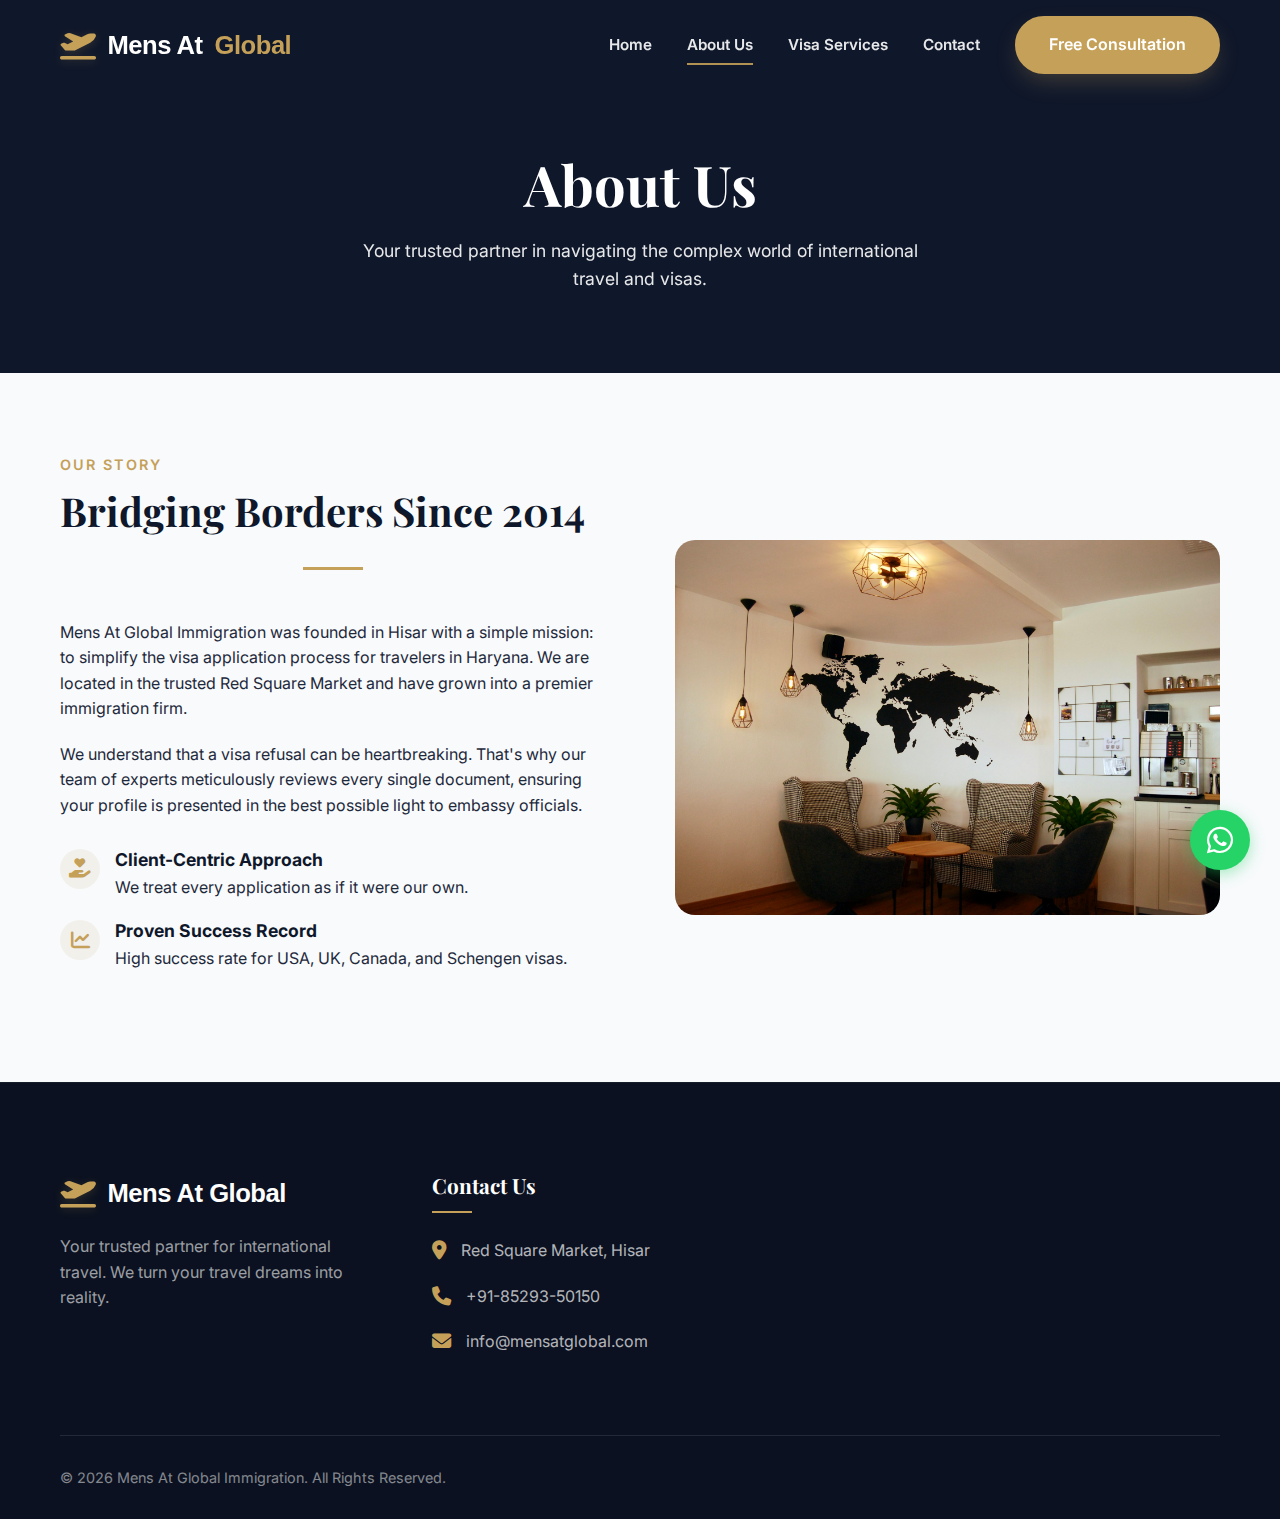
<file: about.html>
<!DOCTYPE html>
<html lang="en">

<head>
    <meta charset="UTF-8">
    <meta name="viewport" content="width=device-width, initial-scale=1.0">
    <title>About Us | Mens At Global Immigration Hisar</title>
    <meta name="description"
        content="Learn about Mens At Global Immigration, Hisar's leading tourist visa consultant. Our mission is to make international travel accessible and hassle-free.">

    <!-- Fonts & CSS -->
    <link
        href="https://fonts.googleapis.com/css2?family=Inter:wght@400;500;600;700&family=Playfair+Display:ital,wght@0,600;0,700;1,400&display=swap"
        rel="stylesheet">
    <link rel="stylesheet" href="https://cdnjs.cloudflare.com/ajax/libs/font-awesome/6.4.0/css/all.min.css">
    <link rel="stylesheet" href="assets/css/style.css">
</head>

<body>

    <!-- Header -->
    <header class="header" id="header">
        <div class="container nav-container">
            <a href="index.html" class="logo">
                <i class="fa-solid fa-plane-departure"></i>
                Mens At <span>Global</span>
            </a>
            <div class="mobile-toggle" id="mobile-toggle">
                <i class="fa-solid fa-bars"></i>
            </div>
            <nav class="nav-menu" id="nav-menu">
                <a href="index.html" class="nav-link">Home</a>
                <a href="about.html" class="nav-link active">About Us</a>
                <a href="services.html" class="nav-link">Visa Services</a>
                <a href="contact.html" class="nav-link">Contact</a>
                <a href="contact.html" class="btn btn-primary">Free Consultation</a>
            </nav>
        </div>
    </header>

    <!-- Page Header -->
    <section class="section-padding"
        style="background: var(--primary-blue); padding-top: 150px; padding-bottom: 80px; text-align: center; color: white;">
        <div class="container">
            <h1 style="font-size: 3.5rem; color: white; margin-bottom: 20px;">About Us</h1>
            <p style="font-size: 1.1rem; opacity: 0.9; max-width: 600px; margin: 0 auto;">Your trusted partner in
                navigating the complex world of international travel and visas.</p>
        </div>
    </section>

    <!-- Main Content -->
    <section class="section-padding">
        <div class="container">
            <div class="about-section">
                <div class="about-content">
                    <div class="section-title" style="text-align: left;">
                        <span>Our Story</span>
                        <h2>Bridging Borders Since 2014</h2>
                    </div>
                    <p style="margin-bottom: 20px;">Mens At Global Immigration was founded in Hisar with a simple
                        mission: to simplify the visa application process for travelers in Haryana. We are located in
                        the trusted Red Square Market and have grown into a premier immigration firm.</p>
                    <p style="margin-bottom: 20px;">We understand that a visa refusal can be heartbreaking. That's why
                        our team of experts meticulously reviews every single document, ensuring your profile is
                        presented in the best possible light to embassy officials.</p>

                    <div class="feature-list">
                        <div class="feature-item">
                            <div class="feature-icon"><i class="fa-solid fa-hand-holding-heart"></i></div>
                            <div class="feature-text">
                                <h4>Client-Centric Approach</h4>
                                <p>We treat every application as if it were our own.</p>
                            </div>
                        </div>
                        <div class="feature-item">
                            <div class="feature-icon"><i class="fa-solid fa-chart-line"></i></div>
                            <div class="feature-text">
                                <h4>Proven Success Record</h4>
                                <p>High success rate for USA, UK, Canada, and Schengen visas.</p>
                            </div>
                        </div>
                    </div>
                </div>
                <div class="about-image">
                    <img src="assets/images/hero-bg.jpg" alt="Our Team">
                </div>
            </div>
        </div>
    </section>

    <!-- Footer -->
    <footer class="footer">
        <div class="container">
            <div class="footer-grid">
                <div class="footer-brand">
                    <a href="index.html" class="logo" style="color: white;">
                        <i class="fa-solid fa-plane-departure" style="color: var(--accent-gold);"></i>
                        Mens At Global
                    </a>
                    <p>Your trusted partner for international travel. We turn your travel dreams into reality.</p>
                </div>

                <div class="footer-col">
                    <h3>Contact Us</h3>
                    <ul class="contact-info">
                        <li>
                            <i class="fa-solid fa-location-dot"></i>
                            <span>Red Square Market, Hisar</span>
                        </li>
                        <li>
                            <i class="fa-solid fa-phone"></i>
                            <span>+91-85293-50150</span>
                        </li>
                        <li>
                            <i class="fa-solid fa-envelope"></i>
                            <span>info@mensatglobal.com</span>
                        </li>
                    </ul>
                </div>
            </div>

            <div class="footer-bottom">
                <p>&copy; 2026 Mens At Global Immigration. All Rights Reserved.</p>
            </div>
        </div>
    </footer>

    <!-- WhatsApp Float -->
    <a href="https://wa.me/918529350150" class="whatsapp-float" target="_blank">
        <i class="fa-brands fa-whatsapp"></i>
    </a>

    <script src="assets/js/main.js"></script>
</body>

</html>
</file>
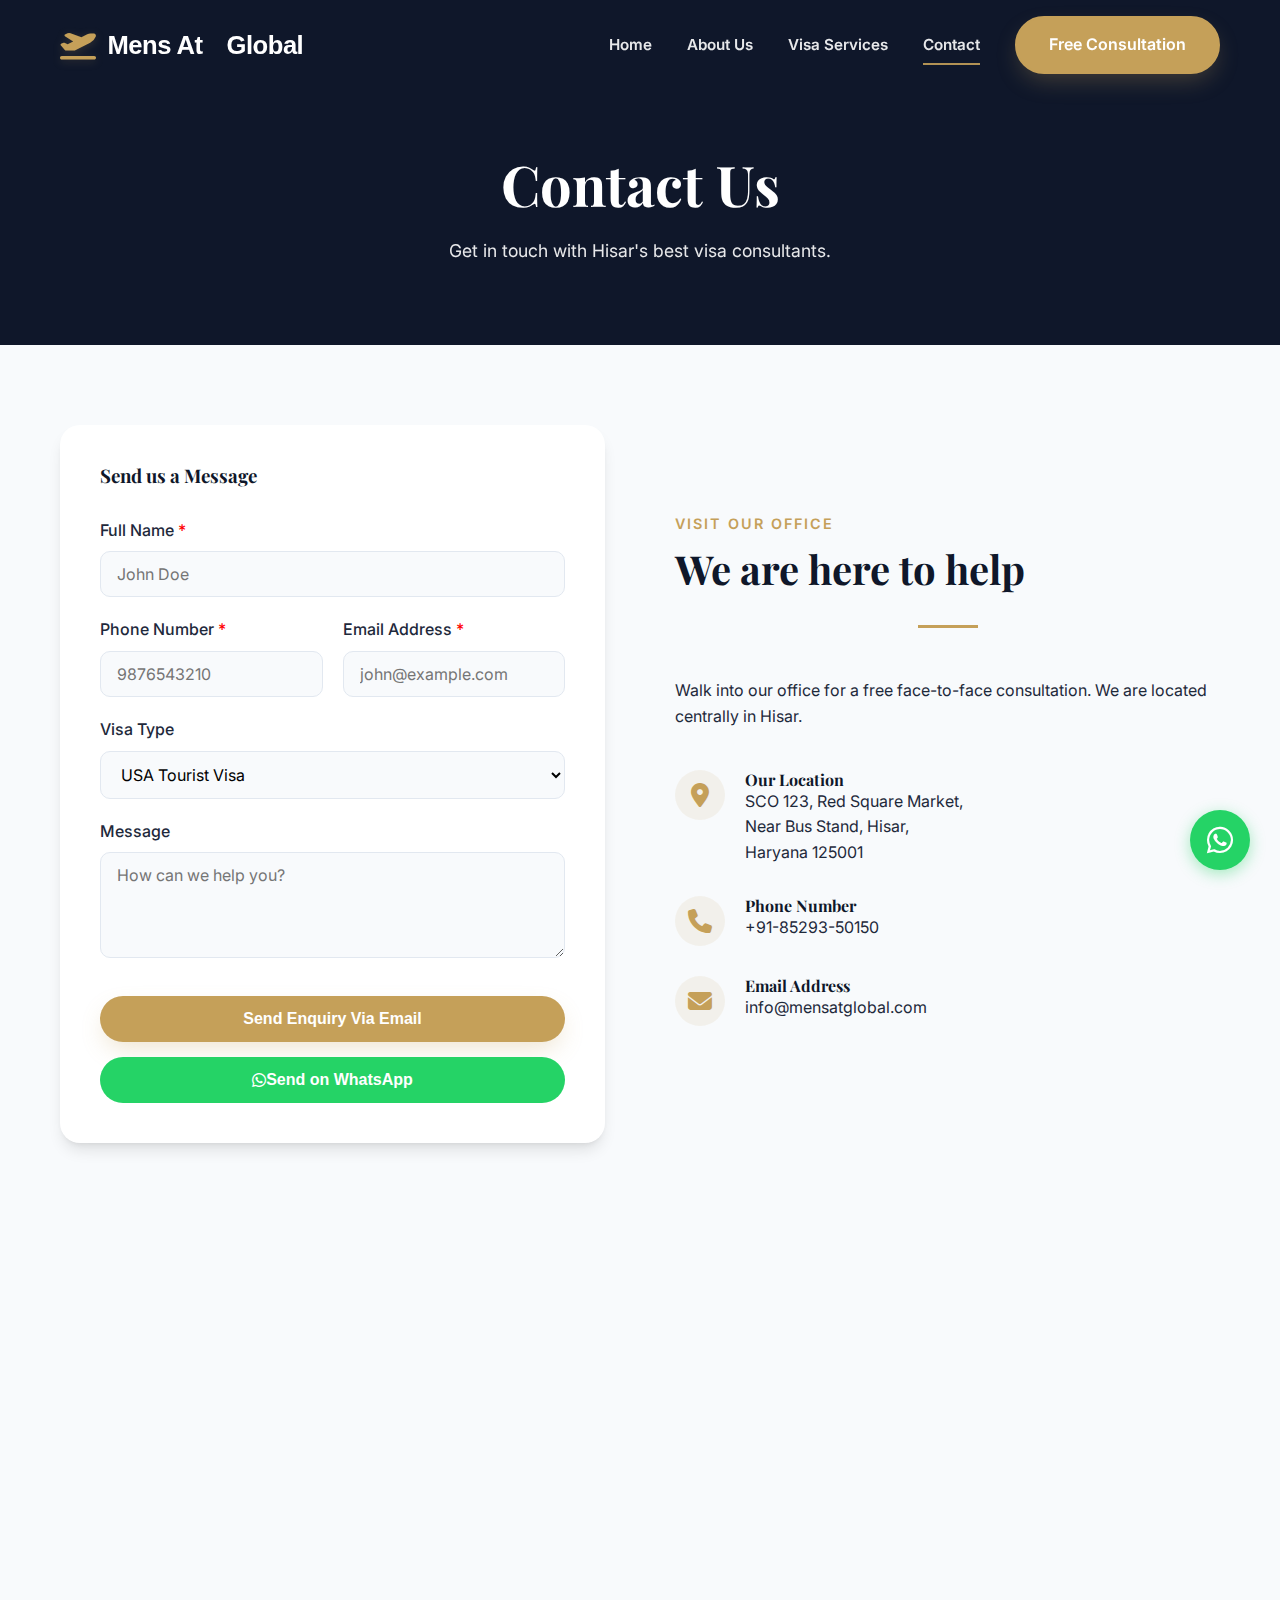
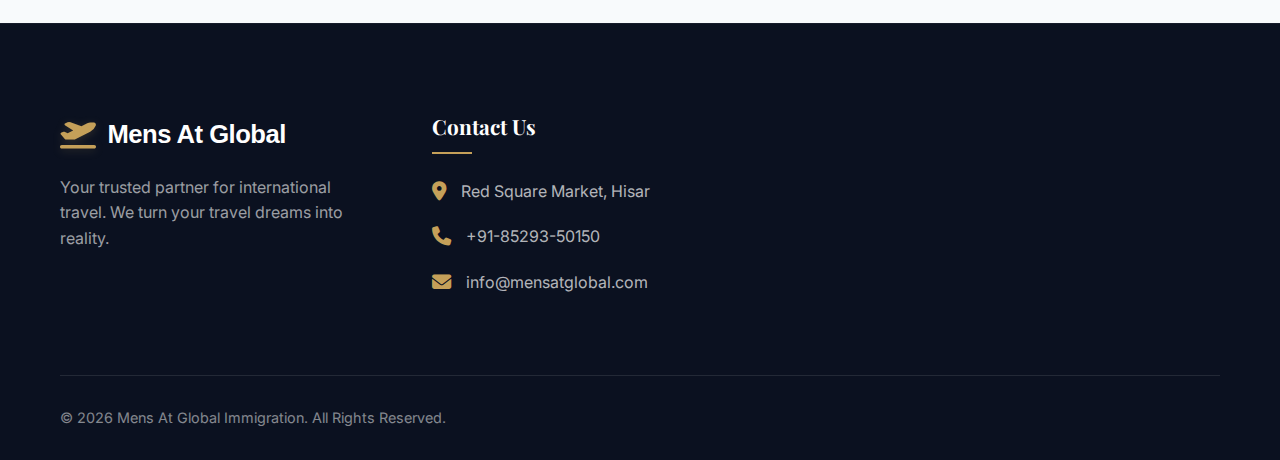
<file: contact.html>
<!DOCTYPE html>
<html lang="en">

<head>
    <meta charset="UTF-8">
    <meta name="viewport" content="width=device-width, initial-scale=1.0">
    <title>Contact Us | Mens At Global Immigration</title>
    <!-- Fonts & CSS -->
    <link
        href="https://fonts.googleapis.com/css2?family=Inter:wght@400;500;600;700&family=Playfair+Display:ital,wght@0,600;0,700;1,400&display=swap"
        rel="stylesheet">
    <link rel="stylesheet" href="https://cdnjs.cloudflare.com/ajax/libs/font-awesome/6.4.0/css/all.min.css">
    <link rel="stylesheet" href="assets/css/style.css">
</head>

<body>

    <header class="header" id="header">
        <div class="container nav-container">
            <a href="index.html" class="logo"><i class="fa-solid fa-plane-departure"></i> Mens At
                <span></span>Global</span></a>
            <div class="mobile-toggle" id="mobile-toggle"><i class="fa-solid fa-bars"></i></div>
            <nav class="nav-menu" id="nav-menu">
                <a href="index.html" class="nav-link">Home</a>
                <a href="about.html" class="nav-link">About Us</a>
                <a href="services.html" class="nav-link">Visa Services</a>
                <a href="contact.html" class="nav-link active">Contact</a>
                <a href="contact.html" class="btn btn-primary">Free Consultation</a>
            </nav>
        </div>
    </header>

    <section class="section-padding"
        style="background: var(--primary-blue); padding-top: 150px; padding-bottom: 80px; text-align: center; color: white;">
        <div class="container">
            <h1 style="font-size: 3.5rem; color: white; margin-bottom: 20px;">Contact Us</h1>
            <p style="font-size: 1.1rem; opacity: 0.9; max-width: 600px; margin: 0 auto;">Get in touch with Hisar's best
                visa consultants.</p>
        </div>
    </section>

    <section class="section-padding">
        <div class="container">
            <div class="about-section">

                <!-- Contact Form -->
                <div class="contact-form-wrapper"
                    style="background: white; padding: 40px; border-radius: 20px; box-shadow: var(--shadow-lg);">
                    <h3 style="margin-bottom: 30px;">Send us a Message</h3>

                    <form id="consultation-form">
                        <input type="text" name="_honey" style="display:none">

                        <div style="margin-bottom: 20px;">
                            <label for="name" style="display: block; margin-bottom: 8px; font-weight: 500;">Full Name
                                <span style="color: red;">*</span></label>
                            <input type="text" id="name" name="name" required placeholder="John Doe"
                                class="form-control">
                            <span class="error-msg" id="name-error">Please enter your name</span>
                        </div>

                        <div class="form-row">
                            <div style="margin-bottom: 20px;">
                                <label for="phone" style="display: block; margin-bottom: 8px; font-weight: 500;">Phone
                                    Number <span style="color: red;">*</span></label>
                                <input type="tel" id="phone" name="phone" required pattern="[0-9]{10}"
                                    placeholder="9876543210" class="form-control">
                                <span class="error-msg" id="phone-error">Enter valid 10-digit number</span>
                            </div>
                            <div style="margin-bottom: 20px;">
                                <label for="email" style="display: block; margin-bottom: 8px; font-weight: 500;">Email
                                    Address <span style="color: red;">*</span></label>
                                <input type="email" id="email" name="email" required placeholder="john@example.com"
                                    class="form-control">
                                <span class="error-msg" id="email-error">Enter valid email</span>
                            </div>
                        </div>

                        <div style="margin-bottom: 20px;">
                            <label for="visa-type" style="display: block; margin-bottom: 8px; font-weight: 500;">Visa
                                Type</label>
                            <select id="visa-type" name="visa_type" class="form-control">
                                <option value="USA Tourist Visa">USA Tourist Visa</option>
                                <option value="Canada Visitor Visa">Canada Visitor Visa</option>
                                <option value="UK Visitor Visa">UK Visitor Visa</option>
                                <option value="Schengen Visa">Schengen Visa</option>
                                <option value="Australia Visa">Australia Visa</option>
                                <option value="Dubai/UAE Visa">Dubai/UAE Visa</option>
                                <option value="Other">Other</option>
                            </select>
                        </div>

                        <div style="margin-bottom: 30px;">
                            <label for="message"
                                style="display: block; margin-bottom: 8px; font-weight: 500;">Message</label>
                            <textarea id="message" name="message" rows="4" placeholder="How can we help you?"
                                class="form-control"></textarea>
                        </div>

                        <div class="form-actions">
                            <button type="submit" id="submit-btn" class="btn btn-primary"
                                style="border: none; width: 100%;">
                                <span class="btn-text">Send Enquiry Via Email</span>
                                <i class="fa-solid fa-spinner fa-spin loading-spinner" style="display: none;"></i>
                            </button>
                            <button type="button" id="whatsapp-btn" class="btn whatsapp-btn"
                                style="border: none; width: 100%;">
                                <i class="fa-brands fa-whatsapp"></i> Send on WhatsApp
                            </button>
                        </div>
                        <div id="form-status" class="form-status"></div>
                    </form>
                </div>

                <!-- Contact Info -->
                <div class="contact-info-wrapper">
                    <div class="section-title" style="text-align: left;">
                        <span>Visit Our Office</span>
                        <h2>We are here to help</h2>
                    </div>
                    <p style="margin-bottom: 40px;">Walk into our office for a free face-to-face consultation. We are
                        located centrally in Hisar.</p>

                    <div class="contact-details">
                        <div class="contact-item">
                            <div class="contact-icon"><i class="fa-solid fa-location-dot"></i></div>
                            <div>
                                <h4>Our Location</h4>
                                <p>SCO 123, Red Square Market,<br>Near Bus Stand, Hisar,<br>Haryana 125001</p>
                            </div>
                        </div>
                        <div class="contact-item">
                            <div class="contact-icon"><i class="fa-solid fa-phone"></i></div>
                            <div>
                                <h4>Phone Number</h4>
                                <p><a href="tel:+918529350150">+91-85293-50150</a></p>
                            </div>
                        </div>
                        <div class="contact-item">
                            <div class="contact-icon"><i class="fa-solid fa-envelope"></i></div>
                            <div>
                                <h4>Email Address</h4>
                                <p>info@mensatglobal.com</p>
                            </div>
                        </div>
                    </div>
                </div>
            </div>
        </div>
    </section>

    <!-- Map -->
    <div class="map-container" style="height: 400px; width: 100%;">
        <iframe
            src="https://www.google.com/maps/embed?pb=!1m18!1m12!1m3!1d3491.565860431307!2d75.7226875!3d29.1578125!2m3!1f0!2f0!3f0!3m2!1i1024!2i768!4f13.1!3m3!1m2!1s0x391233bc238605fd%3A0xe54904571de490!2sRed%20Square%20Market%2C%20Hisar%2C%20Haryana!5e0!3m2!1sen!2sin!4v1700000000000!5m2!1sen!2sin"
            width="100%" height="100%" style="border:0;" allowfullscreen="" loading="lazy"></iframe>
    </div>

    <!-- Footer -->
    <footer class="footer">
        <div class="container">
            <div class="footer-grid">
                <div class="footer-brand">
                    <a href="index.html" class="logo" style="color: white;">
                        <i class="fa-solid fa-plane-departure" style="color: var(--accent-gold);"></i>
                        Mens At Global
                    </a>
                    <p>Your trusted partner for international travel. We turn your travel dreams into reality.</p>
                </div>

                <div class="footer-col">
                    <h3>Contact Us</h3>
                    <ul class="contact-info">
                        <li>
                            <i class="fa-solid fa-location-dot"></i>
                            <span>Red Square Market, Hisar</span>
                        </li>
                        <li>
                            <i class="fa-solid fa-phone"></i>
                            <span>+91-85293-50150</span>
                        </li>
                        <li>
                            <i class="fa-solid fa-envelope"></i>
                            <span>info@mensatglobal.com</span>
                        </li>
                    </ul>
                </div>
            </div>

            <div class="footer-bottom">
                <p>&copy; 2026 Mens At Global Immigration. All Rights Reserved.</p>
            </div>
        </div>
    </footer>

    <!-- WhatsApp Float -->
    <a href="https://wa.me/918529350150" class="whatsapp-float" target="_blank">
        <i class="fa-brands fa-whatsapp"></i>
    </a>

    <script src="assets/js/main.js"></script>
</body>

</html>
</file>
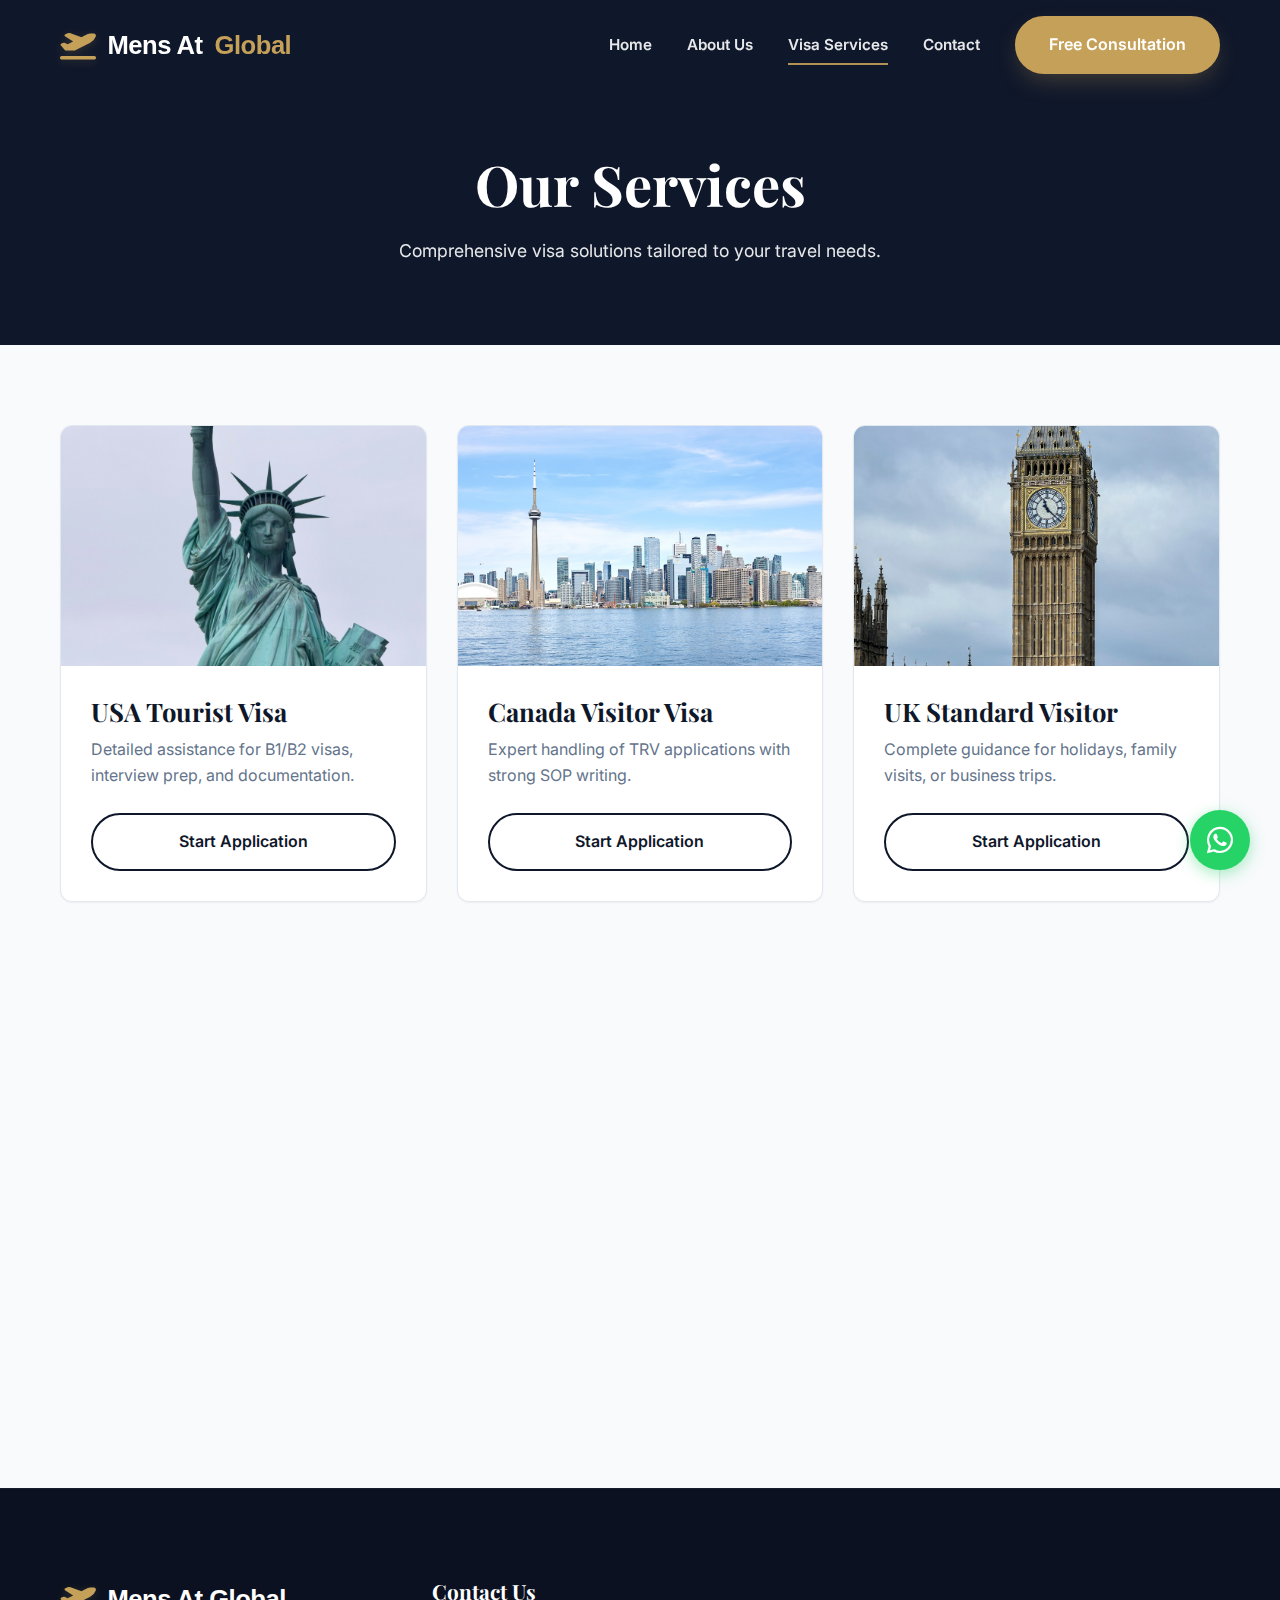
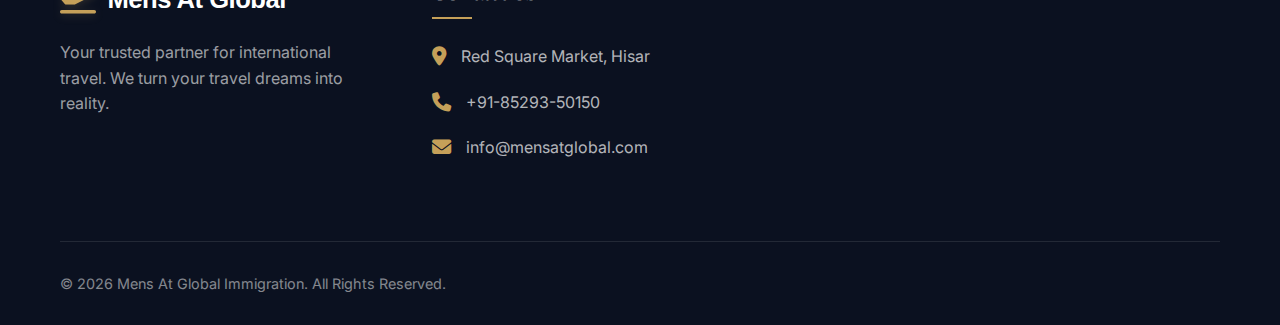
<file: services.html>
<!DOCTYPE html>
<html lang="en">

<head>
    <meta charset="UTF-8">
    <meta name="viewport" content="width=device-width, initial-scale=1.0">
    <title>Visa Services | Mens At Global Immigration</title>
    <!-- Fonts & CSS -->
    <link
        href="https://fonts.googleapis.com/css2?family=Inter:wght@400;500;600;700&family=Playfair+Display:ital,wght@0,600;0,700;1,400&display=swap"
        rel="stylesheet">
    <link rel="stylesheet" href="https://cdnjs.cloudflare.com/ajax/libs/font-awesome/6.4.0/css/all.min.css">
    <link rel="stylesheet" href="assets/css/style.css">
</head>

<body>

    <header class="header" id="header">
        <div class="container nav-container">
            <a href="index.html" class="logo"><i class="fa-solid fa-plane-departure"></i> Mens At
                <span>Global</span></a>
            <div class="mobile-toggle" id="mobile-toggle"><i class="fa-solid fa-bars"></i></div>
            <nav class="nav-menu" id="nav-menu">
                <a href="index.html" class="nav-link">Home</a>
                <a href="about.html" class="nav-link">About Us</a>
                <a href="services.html" class="nav-link active">Visa Services</a>
                <a href="contact.html" class="nav-link">Contact</a>
                <a href="contact.html" class="btn btn-primary">Free Consultation</a>
            </nav>
        </div>
    </header>

    <section class="section-padding"
        style="background: var(--primary-blue); padding-top: 150px; padding-bottom: 80px; text-align: center; color: white;">
        <div class="container">
            <h1 style="font-size: 3.5rem; color: white; margin-bottom: 20px;">Our Services</h1>
            <p style="font-size: 1.1rem; opacity: 0.9; max-width: 600px; margin: 0 auto;">Comprehensive visa solutions
                tailored to your travel needs.</p>
        </div>
    </section>

    <section class="section-padding">
        <div class="container">
            <div class="destinations-grid">
                <!-- USA -->
                <div class="destination-card">
                    <div class="card-img">
                        <img src="assets/images/usa.jpg" alt="USA">
                    </div>
                    <div class="card-content">
                        <h3>USA Tourist Visa</h3>
                        <p>Detailed assistance for B1/B2 visas, interview prep, and documentation.</p>
                        <a href="contact.html" class="btn btn-outline-blue" style="width: 100%;">Start Application</a>
                    </div>
                </div>
                <!-- Canada -->
                <div class="destination-card">
                    <div class="card-img">
                        <img src="assets/images/canada.jpg" alt="Canada">
                    </div>
                    <div class="card-content">
                        <h3>Canada Visitor Visa</h3>
                        <p>Expert handling of TRV applications with strong SOP writing.</p>
                        <a href="contact.html" class="btn btn-outline-blue" style="width: 100%;">Start Application</a>
                    </div>
                </div>
                <!-- UK -->
                <div class="destination-card">
                    <div class="card-img">
                        <img src="assets/images/uk.jpg" alt="UK">
                    </div>
                    <div class="card-content">
                        <h3>UK Standard Visitor</h3>
                        <p>Complete guidance for holidays, family visits, or business trips.</p>
                        <a href="contact.html" class="btn btn-outline-blue" style="width: 100%;">Start Application</a>
                    </div>
                </div>
                <!-- Schengen -->
                <div class="destination-card">
                    <div class="card-img">
                        <img src="assets/images/schengen.jpg" alt="Schengen">
                    </div>
                    <div class="card-content">
                        <h3>Schengen Visa</h3>
                        <p>Travel across 27 European countries with a single visa.</p>
                        <a href="contact.html" class="btn btn-outline-blue" style="width: 100%;">Start Application</a>
                    </div>
                </div>
                <!-- Australia -->
                <div class="destination-card">
                    <div class="card-img">
                        <img src="assets/images/australia.jpg" alt="Australia">
                    </div>
                    <div class="card-content">
                        <h3>Australia Visitor Visa</h3>
                        <p>Subclass 600 visa filing for tourism or family visits.</p>
                        <a href="contact.html" class="btn btn-outline-blue" style="width: 100%;">Start Application</a>
                    </div>
                </div>
                <!-- Dubai -->
                <div class="destination-card">
                    <div class="card-img">
                        <img src="assets/images/dubai.jpg" alt="Dubai">
                    </div>
                    <div class="card-content">
                        <h3>Dubai Visa</h3>
                        <p>Fast E-Visa processing for transit or tourism.</p>
                        <a href="contact.html" class="btn btn-outline-blue" style="width: 100%;">Start Application</a>
                    </div>
                </div>
            </div>
        </div>
    </section>

    <!-- Footer -->
    <footer class="footer">
        <div class="container">
            <div class="footer-grid">
                <div class="footer-brand">
                    <a href="index.html" class="logo" style="color: white;">
                        <i class="fa-solid fa-plane-departure" style="color: var(--accent-gold);"></i>
                        Mens At Global
                    </a>
                    <p>Your trusted partner for international travel. We turn your travel dreams into reality.</p>
                </div>

                <div class="footer-col">
                    <h3>Contact Us</h3>
                    <ul class="contact-info">
                        <li>
                            <i class="fa-solid fa-location-dot"></i>
                            <span>Red Square Market, Hisar</span>
                        </li>
                        <li>
                            <i class="fa-solid fa-phone"></i>
                            <span>+91-85293-50150</span>
                        </li>
                        <li>
                            <i class="fa-solid fa-envelope"></i>
                            <span>info@mensatglobal.com</span>
                        </li>
                    </ul>
                </div>
            </div>

            <div class="footer-bottom">
                <p>&copy; 2026 Mens At Global Immigration. All Rights Reserved.</p>
            </div>
        </div>
    </footer>

    <!-- WhatsApp Float -->
    <a href="https://wa.me/918529350150" class="whatsapp-float" target="_blank">
        <i class="fa-brands fa-whatsapp"></i>
    </a>

    <script src="assets/js/main.js"></script>
</body>

</html>
</file>
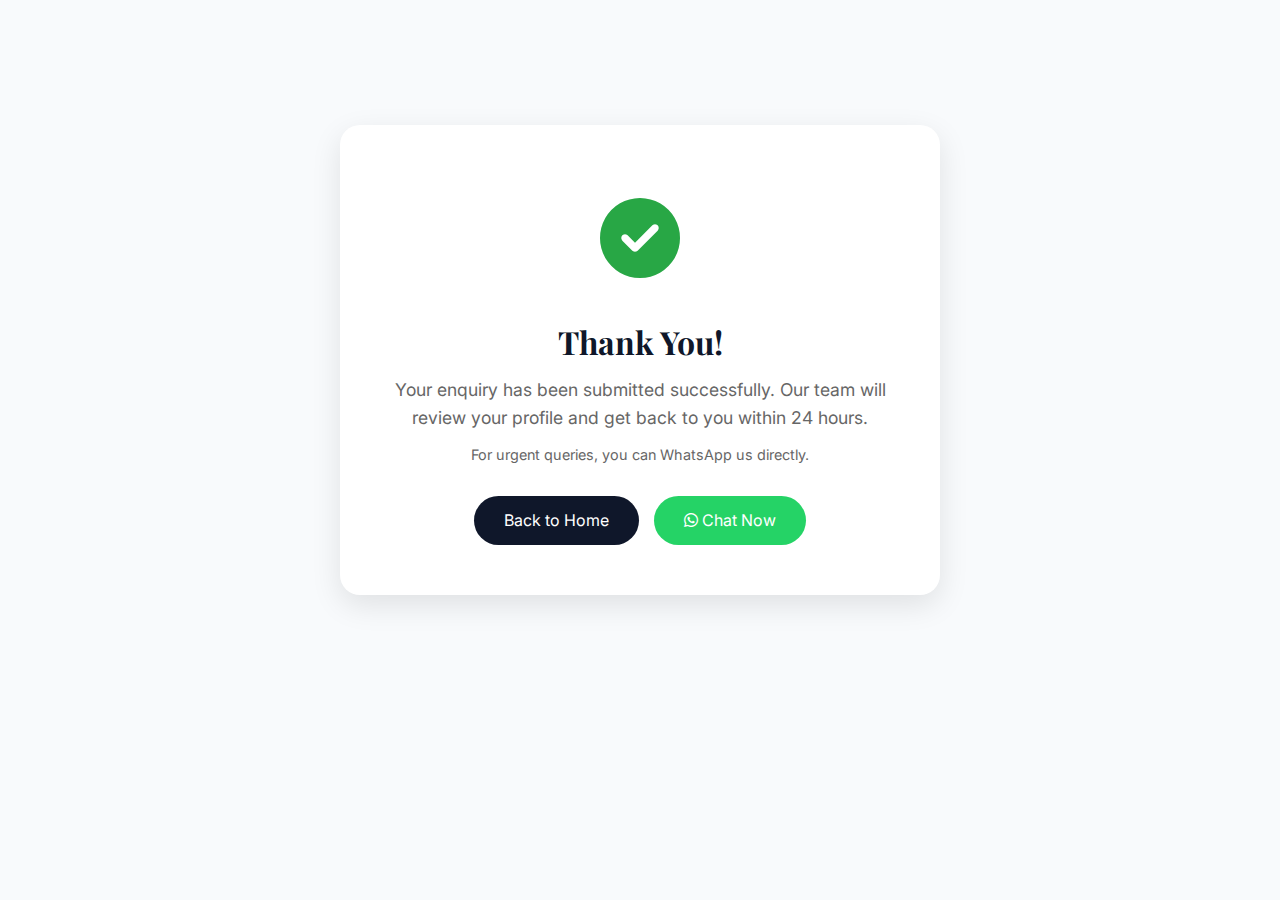
<file: thank-you.html>
<!DOCTYPE html>
<html lang="en">

<head>
    <meta charset="UTF-8">
    <meta name="viewport" content="width=device-width, initial-scale=1.0">
    <title>Thank You | Mens At Global Immigration</title>

    <!-- Fonts & CSS -->
    <link
        href="https://fonts.googleapis.com/css2?family=Inter:wght@400;500;600;700&family=Playfair+Display:ital,wght@0,600;0,700;1,400&display=swap"
        rel="stylesheet">
    <link rel="stylesheet" href="https://cdnjs.cloudflare.com/ajax/libs/font-awesome/6.4.0/css/all.min.css">
    <link rel="stylesheet" href="assets/css/style.css">

    <style>
        .thank-you-section {
            display: flex;
            align-items: center;
            justify-content: center;
            min-height: 80vh;
            text-align: center;
            padding: 20px;
        }

        .thank-you-card {
            background: white;
            padding: 50px;
            border-radius: 20px;
            box-shadow: 0 10px 30px rgba(0, 0, 0, 0.1);
            max-width: 600px;
            width: 100%;
        }

        .success-icon {
            font-size: 5rem;
            color: #28a745;
            margin-bottom: 20px;
            animation: popIn 0.5s cubic-bezier(0.175, 0.885, 0.32, 1.275);
        }

        @keyframes popIn {
            0% {
                transform: scale(0);
                opacity: 0;
            }

            100% {
                transform: scale(1);
                opacity: 1;
            }
        }

        h1 {
            margin-bottom: 15px;
            color: var(--primary-blue);
        }

        p {
            margin-bottom: 30px;
            font-size: 1.1rem;
            color: #666;
        }

        .btn-home {
            display: inline-block;
            background: var(--primary-blue);
            color: white;
            padding: 12px 30px;
            border-radius: 50px;
            text-decoration: none;
            transition: all 0.3s;
        }

        .btn-home:hover {
            transform: translateY(-2px);
            box-shadow: 0 5px 15px rgba(0, 0, 0, 0.2);
            background: var(--accent-gold);
        }
    </style>
</head>

<body>

    <section class="thank-you-section">
        <div class="thank-you-card">
            <div class="success-icon">
                <i class="fa-solid fa-circle-check"></i>
            </div>
            <h1>Thank You!</h1>
            <p>Your enquiry has been submitted successfully. Our team will review your profile and get back to you
                within 24 hours.</p>
            <p style="font-size: 0.9rem; margin-top: -20px;">For urgent queries, you can WhatsApp us directly.</p>

            <div style="margin-top: 30px; display: flex; gap: 15px; justify-content: center; flex-wrap: wrap;">
                <a href="index.html" class="btn-home">Back to Home</a>
                <a href="https://wa.me/918529350150" class="btn-home" style="background: #25D366;">
                    <i class="fa-brands fa-whatsapp"></i> Chat Now
                </a>
            </div>
        </div>
    </section>

</body>

</html>
</file>
<file: assets/css/style.css>
/* =========================================
   1. VARIABLES & RESETS
   ========================================= */
:root {
    /* Color Palette - Premium Blue & Gold */
    --primary-blue: #0f172a;
    --secondary-blue: #1e293b;
    --accent-gold: #c5a059;
    --accent-gold-hover: #d4af37;
    --text-dark: #1e293b;
    --text-light: #64748b;
    --white: #ffffff;
    --light-bg: #f8fafc;
    --border-color: #e2e8f0;

    /* Shadows */
    --shadow-sm: 0 1px 2px 0 rgb(0 0 0 / 0.05);
    --shadow-md: 0 4px 6px -1px rgb(0 0 0 / 0.1), 0 2px 4px -2px rgb(0 0 0 / 0.1);
    --shadow-lg: 0 10px 15px -3px rgb(0 0 0 / 0.1), 0 4px 6px -4px rgb(0 0 0 / 0.1);
    --shadow-gold: 0 10px 25px -5px rgba(197, 160, 89, 0.3);

    /* Transitions */
    --transition: all 0.3s ease;

    /* Spacing */
    --container-width: 1200px;
    --header-height: 80px;
}

* {
    margin: 0;
    padding: 0;
    box-sizing: border-box;
}

html {
    scroll-behavior: smooth;
}

body {
    font-family: 'Inter', sans-serif;
    color: var(--text-dark);
    line-height: 1.6;
    background-color: var(--light-bg);
    overflow-x: hidden;
}

h1,
h2,
h3,
h4,
h5,
h6 {
    font-family: 'Playfair Display', serif;
    font-weight: 700;
    line-height: 1.2;
    color: var(--primary-blue);
}

a {
    text-decoration: none;
    color: inherit;
    transition: var(--transition);
}

img {
    max-width: 100%;
    height: auto;
    display: block;
}

ul {
    list-style: none;
}

/* =========================================
   2. UTILITIES
   ========================================= */
.container {
    max-width: var(--container-width);
    margin: 0 auto;
    padding: 0 20px;
}

.section-padding {
    padding: 80px 0;
}

.bg-light {
    background-color: #f1f5f9;
}

.text-center {
    text-align: center;
}

.btn {
    display: inline-flex;
    align-items: center;
    justify-content: center;
    padding: 14px 32px;
    font-weight: 600;
    font-size: 1rem;
    border-radius: 50px;
    transition: var(--transition);
    cursor: pointer;
    border: none;
    outline: none;
}

.btn-primary {
    background-color: var(--accent-gold);
    color: var(--white);
    box-shadow: var(--shadow-gold);
    border: 2px solid var(--accent-gold);
}

.btn-primary:hover {
    background-color: var(--accent-gold-hover);
    border-color: var(--accent-gold-hover);
    transform: translateY(-2px);
    box-shadow: 0 15px 30px -5px rgba(197, 160, 89, 0.4);
}

.btn-secondary {
    background-color: transparent;
    color: var(--white);
    border: 2px solid var(--white);
}

.btn-secondary:hover {
    background-color: var(--white);
    color: var(--primary-blue);
    transform: translateY(-2px);
}

.btn-outline-blue {
    background-color: transparent;
    color: var(--primary-blue);
    border: 2px solid var(--primary-blue);
}

.btn-outline-blue:hover {
    background-color: var(--primary-blue);
    color: var(--white);
    transform: translateY(-2px);
}

.section-title {
    margin-bottom: 50px;
    text-align: center;
    position: relative;
    padding-bottom: 20px;
}

.section-title::after {
    content: '';
    position: absolute;
    bottom: 0;
    left: 50%;
    transform: translateX(-50%);
    width: 60px;
    height: 3px;
    background-color: var(--accent-gold);
}

.section-title span {
    display: block;
    color: var(--accent-gold);
    font-weight: 600;
    font-size: 0.9rem;
    letter-spacing: 2px;
    text-transform: uppercase;
    margin-bottom: 10px;
}

.section-title h2 {
    font-size: 2.5rem;
    margin-bottom: 15px;
}

.section-title p {
    color: var(--text-light);
    max-width: 600px;
    margin: 0 auto;
}

/* =========================================
   3. HEADER & NAVIGATION
   ========================================= */
/* =========================================
   3. HEADER & NAVIGATION
   ========================================= */
.header {
    height: var(--header-height);
    position: fixed;
    top: 0;
    left: 0;
    width: 100%;
    z-index: 1000;
    transition: all 0.4s cubic-bezier(0.4, 0, 0.2, 1);
    display: flex;
    align-items: center;
}

/* Default State (Transparent over Hero) */
.header:not(.scrolled) {
    background-color: transparent;
    padding-top: 10px;
}

.header:not(.scrolled) .logo,
.header:not(.scrolled) .nav-link {
    color: var(--white);
}

.header:not(.scrolled) .mobile-toggle {
    color: var(--white);
}

/* Scrolled State (Solid White) */
.header.scrolled {
    background-color: rgba(255, 255, 255, 0.98);
    backdrop-filter: blur(15px);
    -webkit-backdrop-filter: blur(15px);
    height: 70px;
    box-shadow: 0 4px 20px rgba(0, 0, 0, 0.08);
}

.header.scrolled .logo,
.header.scrolled .nav-link {
    color: var(--primary-blue);
}

.nav-container {
    display: flex;
    justify-content: space-between;
    align-items: center;
    width: 100%;
}

.logo {
    font-size: 1.6rem;
    font-weight: 800;
    font-family: 'Outfit', sans-serif;
    display: flex;
    align-items: center;
    gap: 12px;
    letter-spacing: -0.5px;
}

.logo span {
    color: var(--accent-gold);
}

.logo i {
    color: var(--accent-gold);
    font-size: 1.8rem;
    filter: drop-shadow(0 2px 4px rgba(197, 160, 89, 0.2));
}

.nav-menu {
    display: flex;
    gap: 35px;
    align-items: center;
}

.nav-link {
    font-weight: 600;
    font-size: 0.95rem;
    position: relative;
    padding: 8px 0;
    opacity: 0.9;
    transition: opacity 0.3s ease;
}

.nav-link:hover {
    opacity: 1;
}

.nav-link::after {
    content: '';
    position: absolute;
    width: 0;
    height: 2px;
    bottom: 0;
    left: 0;
    background-color: var(--accent-gold);
    transition: width 0.3s cubic-bezier(0.4, 0, 0.2, 1);
}

.nav-link:hover::after,
.nav-link.active::after {
    width: 100%;
}

.mobile-toggle {
    display: none;
    font-size: 1.6rem;
    cursor: pointer;
    transition: transform 0.3s ease;
}

.mobile-toggle:active {
    transform: scale(0.9);
}

/* =========================================
   4. HERO SECTION
   ========================================= */
.hero {
    position: relative;
    height: 100vh;
    min-height: 700px;
    display: flex;
    align-items: center;
    background-image: linear-gradient(rgba(15, 23, 42, 0.7), rgba(15, 23, 42, 0.6)), url('../images/hero-bg.jpg');
    background-size: cover;
    background-position: center;
    background-attachment: fixed;
    color: var(--white);
    padding-top: var(--header-height);
}

.hero-content {
    max-width: 800px;
    animation: fadeInUp 1s ease-out;
}

.hero h1 {
    font-size: 4rem;
    margin-bottom: 20px;
    line-height: 1.1;
    color: var(--white);
}

.hero p {
    font-size: 1.25rem;
    margin-bottom: 40px;
    color: rgba(255, 255, 255, 0.9);
    max-width: 600px;
}

.hero-buttons {
    display: flex;
    gap: 20px;
}

.hero-stats {
    position: absolute;
    bottom: 0;
    left: 0;
    width: 100%;
    background: rgba(255, 255, 255, 0.1);
    backdrop-filter: blur(10px);
    border-top: 1px solid rgba(255, 255, 255, 0.2);
    padding: 25px 0;
}

.stats-container {
    display: flex;
    justify-content: space-around;
    max-width: var(--container-width);
    margin: 0 auto;
    flex-wrap: wrap;
    gap: 20px;
}

.stat-item {
    text-align: center;
    color: var(--white);
}

.stat-number {
    display: block;
    font-size: 2.2rem;
    font-weight: 700;
    color: var(--accent-gold);
    font-family: 'Playfair Display', serif;
}

.stat-label {
    font-size: 1rem;
    opacity: 0.9;
    text-transform: uppercase;
    letter-spacing: 1px;
    color: white;
}

/* =========================================
   5. DESTINATIONS
   ========================================= */
.destinations-grid {
    display: grid;
    grid-template-columns: repeat(auto-fit, minmax(320px, 1fr));
    gap: 30px;
}

.destination-card {
    background: var(--white);
    border-radius: 12px;
    overflow: hidden;
    box-shadow: var(--shadow-sm);
    transition: var(--transition);
    position: relative;
    border: 1px solid var(--border-color);
}

.destination-card:hover {
    transform: translateY(-10px);
    box-shadow: var(--shadow-lg);
    border-color: var(--accent-gold);
}

.card-img {
    height: 240px;
    overflow: hidden;
    position: relative;
}

.card-img img {
    width: 100%;
    height: 100%;
    object-fit: cover;
    transition: transform 0.6s ease;
}

.destination-card:hover .card-img img {
    transform: scale(1.1);
}

.card-badge {
    position: absolute;
    top: 20px;
    right: 20px;
    background-color: var(--accent-gold);
    color: var(--white);
    padding: 6px 14px;
    border-radius: 20px;
    font-size: 0.8rem;
    font-weight: 600;
    box-shadow: var(--shadow-md);
}

.card-content {
    padding: 30px;
}

.card-content h3 {
    font-size: 1.6rem;
    margin-bottom: 10px;
    display: flex;
    align-items: center;
    justify-content: space-between;
}

.card-content p {
    color: var(--text-light);
    margin-bottom: 25px;
    font-size: 1rem;
}

.card-meta {
    display: flex;
    justify-content: space-between;
    margin-bottom: 25px;
    border-top: 1px solid var(--border-color);
    border-bottom: 1px solid var(--border-color);
    padding: 15px 0;
}

.meta-item {
    display: flex;
    align-items: center;
    gap: 8px;
    color: var(--text-dark);
    font-weight: 500;
    font-size: 0.9rem;
}

.meta-item i {
    color: var(--accent-gold);
}

.card-link {
    color: var(--primary-blue);
    font-weight: 700;
    display: inline-flex;
    align-items: center;
    gap: 8px;
    text-transform: uppercase;
    letter-spacing: 0.5px;
    font-size: 0.9rem;
}

.card-link:hover {
    color: var(--accent-gold);
    gap: 12px;
}

/* =========================================
   6. ABOUT SECTION
   ========================================= */
.about-section {
    display: grid;
    grid-template-columns: 1fr 1fr;
    gap: 70px;
    align-items: center;
}

.about-image {
    position: relative;
}

.about-image img {
    border-radius: 20px;
    box-shadow: var(--shadow-xl);
    width: 100%;
}

.experience-badge {
    position: absolute;
    bottom: -40px;
    right: -40px;
    background: var(--primary-blue);
    color: var(--white);
    padding: 35px;
    border-radius: 50%;
    width: 160px;
    height: 160px;
    display: flex;
    flex-direction: column;
    align-items: center;
    justify-content: center;
    border: 6px solid var(--white);
    box-shadow: var(--shadow-lg);
}

.exp-years {
    font-size: 2.8rem;
    font-weight: 700;
    color: var(--accent-gold);
    line-height: 1;
    font-family: 'Playfair Display', serif;
}

.exp-text {
    font-size: 0.75rem;
    text-transform: uppercase;
    letter-spacing: 1px;
    margin-top: 5px;
}

.feature-list {
    margin: 30px 0;
}

.feature-item {
    display: flex;
    align-items: flex-start;
    gap: 15px;
    margin-bottom: 20px;
}

.feature-icon {
    background-color: rgba(197, 160, 89, 0.1);
    color: var(--accent-gold);
    width: 40px;
    height: 40px;
    border-radius: 50%;
    display: flex;
    align-items: center;
    justify-content: center;
    font-size: 1.2rem;
    flex-shrink: 0;
}

.feature-text h4 {
    font-size: 1.1rem;
    margin-bottom: 5px;
    font-family: 'Inter', sans-serif;
}

/* =========================================
   7. PROCESS / ADVANTAGE
   ========================================= */
.process-steps {
    display: grid;
    grid-template-columns: repeat(auto-fit, minmax(250px, 1fr));
    gap: 30px;
    margin-top: 50px;
}

.process-card {
    text-align: center;
    padding: 40px 20px;
    background: var(--white);
    border-radius: 12px;
    box-shadow: var(--shadow-sm);
    position: relative;
    transition: var(--transition);
}

.process-card:hover {
    transform: translateY(-5px);
    box-shadow: var(--shadow-md);
}

.process-number {
    position: absolute;
    top: -20px;
    left: 50%;
    transform: translateX(-50%);
    width: 40px;
    height: 40px;
    background-color: var(--accent-gold);
    color: var(--white);
    border-radius: 50%;
    display: flex;
    align-items: center;
    justify-content: center;
    font-weight: 700;
    font-size: 1.2rem;
    box-shadow: var(--shadow-gold);
}

.process-icon {
    font-size: 3rem;
    color: var(--primary-blue);
    margin-bottom: 20px;
}

/* =========================================
   8. TESTIMONIALS
   ========================================= */
.testimonials {
    background-color: var(--primary-blue);
    color: var(--white);
    position: relative;
    overflow: hidden;
    padding: 80px 0;
}

.testimonials::before {
    content: '';
    position: absolute;
    top: 0;
    left: 0;
    width: 100%;
    height: 100%;
    opacity: 0.1;
    background-image:
        radial-gradient(circle at 20% 20%, var(--accent-gold) 1px, transparent 1px),
        radial-gradient(circle at 80% 80%, var(--accent-gold) 1px, transparent 1px);
    background-size: 40px 40px;
}

.testimonial-grid {
    display: grid;
    grid-template-columns: repeat(auto-fit, minmax(300px, 1fr));
    gap: 30px;
}

.testimonial-card {
    background: rgba(255, 255, 255, 0.05);
    backdrop-filter: blur(10px);
    border: 1px solid rgba(255, 255, 255, 0.1);
    border-radius: 16px;
    padding: 40px 30px;
    transition: var(--transition);
    height: 100%;
    display: flex;
    flex-direction: column;
}

.testimonial-card:hover {
    background: rgba(255, 255, 255, 0.1);
    transform: translateY(-5px);
}

.client-header {
    display: flex;
    align-items: center;
    gap: 20px;
    margin-bottom: 25px;
}

.client-img {
    width: 70px;
    height: 70px;
    border-radius: 50%;
    object-fit: cover;
    border: 2px solid var(--accent-gold);
}

.client-summary h4 {
    color: var(--white);
    font-size: 1.2rem;
    margin-bottom: 2px;
    font-family: 'Playfair Display', serif;
}

.location {
    font-size: 0.85rem;
    color: rgba(255, 255, 255, 0.6);
    display: block;
}

.stars {
    color: var(--accent-gold);
    font-size: 0.9rem;
    margin-top: 5px;
}

.review-text {
    font-size: 1rem;
    line-height: 1.7;
    opacity: 0.9;
    font-style: italic;
    flex-grow: 1;
}

.quote-icon {
    font-size: 2rem;
    color: rgba(197, 160, 89, 0.2);
    margin-bottom: 15px;
}

/* =========================================
   9. CTA BANNER
   ========================================= */
.cta-banner {
    background: linear-gradient(90deg, var(--primary-blue), var(--secondary-blue));
    border-radius: 20px;
    padding: 60px;
    text-align: center;
    color: var(--white);
    position: relative;
    overflow: hidden;
}

.cta-banner h2 {
    color: var(--white);
    font-size: 2.5rem;
    margin-bottom: 20px;
}

.cta-banner::after {
    content: '';
    position: absolute;
    top: -50%;
    right: -10%;
    width: 300px;
    height: 300px;
    background: var(--accent-gold);
    filter: blur(80px);
    opacity: 0.2;
    border-radius: 50%;
}

/* =========================================
   10. FOOTER
   ========================================= */
.footer {
    background-color: #0b1120;
    color: var(--white);
    padding-top: 90px;
    padding-bottom: 30px;
    border-top: 1px solid rgba(255, 255, 255, 0.05);
}

.footer-grid {
    display: grid;
    grid-template-columns: 1.5fr 1fr 1fr 1.2fr;
    gap: 40px;
    margin-bottom: 60px;
}

.footer-brand p {
    color: rgba(255, 255, 255, 0.6);
    margin: 20px 0;
    max-width: 300px;
}

.footer h3 {
    color: var(--white);
    font-size: 1.3rem;
    margin-bottom: 25px;
    position: relative;
    padding-bottom: 15px;
}

.footer h3::after {
    content: '';
    position: absolute;
    left: 0;
    bottom: 0;
    width: 40px;
    height: 2px;
    background-color: var(--accent-gold);
}

.footer-links li {
    margin-bottom: 12px;
}

.footer-links a {
    color: rgba(255, 255, 255, 0.7);
    display: inline-flex;
    align-items: center;
    gap: 8px;
    transition: var(--transition);
}

.footer-links a:hover {
    color: var(--accent-gold);
    transform: translateX(5px);
}

.contact-info li {
    display: flex;
    gap: 15px;
    margin-bottom: 20px;
    color: rgba(255, 255, 255, 0.7);
}

.contact-info i {
    color: var(--accent-gold);
    font-size: 1.2rem;
    margin-top: 3px;
}

.social-links {
    display: flex;
    gap: 15px;
}

.social-links a {
    width: 40px;
    height: 40px;
    background: rgba(255, 255, 255, 0.1);
    border-radius: 50%;
    display: flex;
    align-items: center;
    justify-content: center;
    color: var(--white);
    transition: var(--transition);
}

.social-links a:hover {
    background: var(--accent-gold);
    transform: translateY(-3px);
}

.footer-bottom {
    border-top: 1px solid rgba(255, 255, 255, 0.1);
    padding-top: 30px;
    display: flex;
    justify-content: space-between;
    align-items: center;
    color: rgba(255, 255, 255, 0.5);
    font-size: 0.9rem;
}

/* =========================================
   11. FORM & UI
   ========================================= */
.form-control {
    width: 100%;
    padding: 12px 16px;
    border: 1px solid var(--border-color);
    border-radius: 10px;
    font-size: 1rem;
    font-family: 'Inter', sans-serif;
    outline: none;
    background: #f8fafc;
}

.form-control:focus {
    border-color: var(--accent-gold);
    background: white;
    box-shadow: 0 0 0 3px rgba(197, 160, 89, 0.1);
}

.form-control.input-error {
    border-color: #ef4444;
    background-color: #fef2f2;
}

.error-msg {
    color: #ef4444;
    font-size: 0.8rem;
    margin-top: 5px;
    display: none;
    font-weight: 500;
}

.form-row {
    display: grid;
    grid-template-columns: 1fr 1fr;
    gap: 20px;
}

.form-actions {
    display: flex;
    gap: 15px;
    flex-wrap: wrap;
    margin-top: 20px;
}

.whatsapp-btn {
    background-color: #25d366;
    color: white;
    font-weight: 600;
    transition: all 0.3s;
}

.whatsapp-btn:hover {
    background-color: #128c7e;
    transform: translateY(-2px);
    box-shadow: 0 4px 10px rgba(37, 211, 102, 0.3);
}

.home-whatsapp-btn {
    background-color: transparent !important;
    color: #25d366 !important;
    border: 2px solid #25d366 !important;
    margin-top: 10px;
}

.home-whatsapp-btn:hover {
    background-color: #25d366 !important;
    color: white !important;
}

.loading-spinner {
    margin-left: 10px;
}

.form-status {
    margin-top: 15px;
    text-align: center;
    font-weight: 500;
    padding: 10px;
    border-radius: 8px;
    display: none;
    font-size: 0.9rem;
}

.form-status.success {
    background-color: #dcfce7;
    color: #166534;
    border: 1px solid #bbf7d0;
}

.form-status.error {
    background-color: #fee2e2;
    color: #991b1b;
    border: 1px solid #fecaca;
}

.contact-item {
    display: flex;
    gap: 20px;
    margin-bottom: 30px;
}

.contact-icon {
    width: 50px;
    height: 50px;
    background: rgba(197, 160, 89, 0.1);
    border-radius: 50%;
    display: flex;
    align-items: center;
    justify-content: center;
    color: var(--accent-gold);
    font-size: 1.5rem;
    flex-shrink: 0;
}

.whatsapp-float {
    position: fixed;
    bottom: 30px;
    right: 30px;
    background-color: #25d366;
    color: white;
    width: 60px;
    height: 60px;
    border-radius: 50%;
    display: flex;
    align-items: center;
    justify-content: center;
    font-size: 30px;
    z-index: 1000;
    box-shadow: 0 4px 15px rgba(37, 211, 102, 0.4);
    transition: all 0.3s cubic-bezier(0.175, 0.885, 0.32, 1.275);
}

.whatsapp-float:hover {
    transform: scale(1.1);
    box-shadow: 0 8px 25px rgba(37, 211, 102, 0.6);
}

@keyframes fadeInUp {
    from {
        opacity: 0;
        transform: translateY(40px);
    }

    to {
        opacity: 1;
        transform: translateY(0);
    }
}

/* =========================================
   12. MOBILE NAVIGATION (Final & Sharp)
   ========================================= */
.mobile-drawer {
    display: none;
}

@media (max-width: 1024px) {
    .hero h1 {
        font-size: 3rem;
    }

    .about-section {
        grid-template-columns: 1fr;
        gap: 50px;
    }

    .footer-grid {
        grid-template-columns: 1fr 1fr;
    }

    .cta-banner {
        grid-template-columns: 1fr !important;
        text-align: center !important;
    }
}

@media (max-width: 768px) {
    .mobile-toggle {
        display: flex;
        align-items: center;
        justify-content: center;
        z-index: 2000;
        position: relative;
    }

    .nav-overlay {
        position: fixed;
        top: 0;
        left: 0;
        width: 100%;
        height: 100%;
        background-color: rgba(15, 23, 42, 0.4);
        backdrop-filter: blur(8px);
        -webkit-backdrop-filter: blur(8px);
        z-index: 1500;
        opacity: 0;
        visibility: hidden;
        transition: all 0.4s ease;
    }

    .nav-overlay.active {
        opacity: 1;
        visibility: visible;
    }

    .nav-menu {
        display: none !important;
    }

    .mobile-drawer {
        position: fixed;
        top: 15px;
        right: 15px;
        bottom: 15px;
        width: calc(100% - 30px);
        max-width: 320px;
        height: calc(100vh - 30px);
        background: var(--white);
        border-radius: 24px;
        display: flex;
        flex-direction: column;
        align-items: stretch;
        justify-content: flex-start;
        padding: 80px 30px 40px;
        transform: translateX(110%);
        transition: transform 0.5s cubic-bezier(0.4, 0, 0.2, 1);
        box-shadow: 0 20px 40px rgba(0, 0, 0, 0.2);
        z-index: 1600;
        overflow-y: auto;
        border: 1px solid rgba(255, 255, 255, 0.1);
    }

    .mobile-drawer.active {
        transform: translateX(0);
    }

    .nav-link {
        color: var(--primary-blue);
        font-size: 1.2rem;
        font-weight: 700;
        padding: 20px 0;
        border-bottom: 1px solid #f1f5f9;
        display: flex;
        align-items: center;
        justify-content: space-between;
    }

    .nav-link::after {
        content: '\f054';
        font-family: 'Font Awesome 6 Free';
        font-weight: 900;
        font-size: 0.8rem;
        color: var(--accent-gold);
        opacity: 0.5;
        transition: transform 0.3s ease;
    }

    .nav-link:hover::after,
    .nav-link.active::after {
        opacity: 1;
        transform: translateX(5px);
    }

    .nav-link.active {
        color: var(--accent-gold);
    }

    .mobile-drawer .btn-primary {
        margin-top: auto;
        width: 100%;
        padding: 18px;
        border-radius: 16px;
        font-size: 1rem;
        background: var(--primary-blue);
        color: var(--white);
        border: none;
        box-shadow: 0 10px 20px rgba(15, 23, 42, 0.2);
    }

    .header:not(.scrolled) .mobile-toggle {
        color: var(--white);
    }

    .header.scrolled .mobile-toggle {
        color: var(--primary-blue);
    }

    /* General Mobile Fixes */
    .hero {
        min-height: 600px;
        text-align: center;
    }

    .hero-content {
        margin: 0 auto;
    }

    .hero h1 {
        font-size: 2.5rem;
    }

    .hero-buttons {
        justify-content: center;
    }

    .stats-container {
        gap: 30px;
    }

    .section-title h2 {
        font-size: 2rem;
    }

    .footer-bottom {
        flex-direction: column;
        gap: 15px;
        text-align: center;
    }

    .form-row {
        grid-template-columns: 1fr;
        gap: 0;
    }

    .btn {
        padding: 12px 24px;
        font-size: 0.9rem;
    }
}

@media (max-width: 480px) {
    .hero h1 {
        font-size: 2rem;
    }

    .footer-grid {
        grid-template-columns: 1fr;
    }
}
</file>
